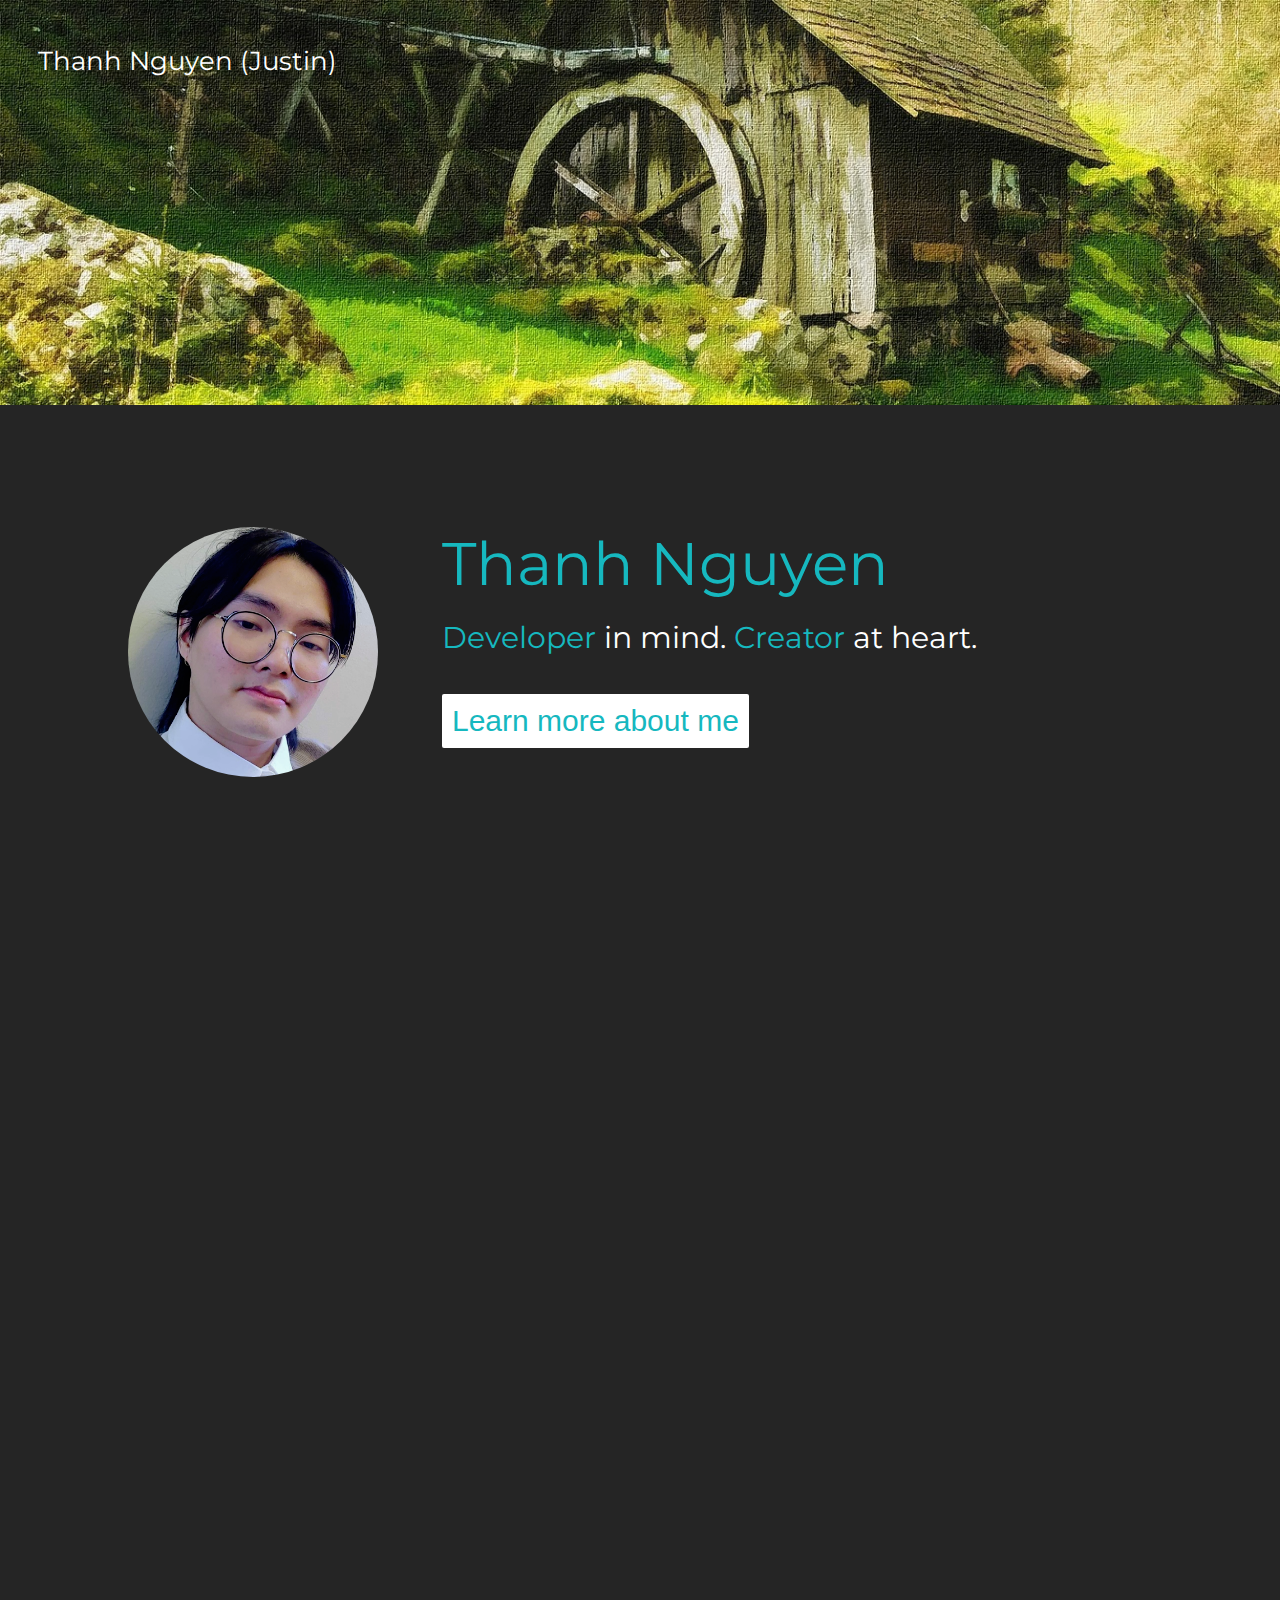
<file: index.html>
<!DOCTYPE html>
<html>
	<head>
		<meta http-equiv="Content-Type" content="text/html; charset=utf-8"/>
		<title>Home</title>
		<meta name="author" content="TNGUYEN"/>
		<link rel="stylesheet" type="text/css" href="resumeCss.css">
		<script type="text/javascript" src="utils.js"></script>
		<script type="text/javascript" src="resumeJs.js"></script>
		<!--<script src="jquery-3.2.1.min.js"></script>-->
		<!--<script type="text/javascript" src="chatroom.js"></script>-->
		<link href='https://fonts.googleapis.com/css?family=Montserrat' rel='stylesheet' type='text/css'>
		<link href='https://fonts.googleapis.com/css?family=Ubuntu' rel='stylesheet' type='text/css'>
	</head>
	<body>
		<header>
			<div class="nameLabel">Thanh Nguyen (Justin)</div>
		</header>
		<nav>
			<!--<hr id="navline" size="1" color="#252525">-->
			<ul id="navBar" style="opacity: 0.0;">
				<li id="skillsBtn" class="navBtn">SKILLS</li>
				<li id="workBtn" class="navBtn">WORK</li>
				<li id="educationBtn" class="navBtn">EDUCATION</li>
				<li id="passionBtn" class="navBtn">PASSION</li>
			</ul>
		</nav>
		<div id="cover" style="opacity: 1.0;">
			<div class="face"><img src="images/myface.png"/></div>
			<p>
				<!--<span class="headerText1">Hey! I'm </span>-->
				<span class="headerText2">Thanh Nguyen</span>
			</p>
			<br/>
			<p>
				<span class="subheaderText blueTxt">Developer </span>
				<span class="subheaderText">in mind.  </span>
				<span class="subheaderText blueTxt">Creator </span>
				<span class="subheaderText">at heart.</span>
			</p>	
			<br/><br/>		
			<button id="uncoverBtn">Learn more about me</button>
			<!--<img id="coverBtn">-->
		</div>
		<div id="contentDiv">
			<div id="contentWrapper"  style="opacity: 0.0;">
				<div id="titleText"></div>
				<br/>
				<img src="images/blueline.png">
				<br/><br/><br/>
				<div id="contentText"></div>
			</div>
			<!--<div id="workGalleryWrapper">
				<div id="galleryTitle">
					<h1>My Gallery</h1>
					<img src="images/blueline.png">
					<br/><br/><br/>
				</div>
				<div id="gallery">
					<h2>CODES</h2><br/>
					<img src="gallery/javacode.png" class="gallerypic">
					<img src="gallery/mysqlcode.png" class="gallerypic">
					<img src="gallery/csharpcode.png" class="gallerypic">
					<img src="gallery/webcode.png" class="gallerypic">
					<h2>WORK</h2><br/>
					<img src="gallery/me1.jpg" class="gallerypic">
					<img src="gallery/me2.jpg" class="gallerypic">
					<img src="gallery/me4.jpg" class="gallerypic">
					<img src="gallery/work1.jpg" class="gallerypic">
					<h2>HOBBIES</h2><br/>
					<img src="gallery/hobby1.jpg" class="gallerypic">
					<img src="gallery/hobby2.jpg" class="gallerypic">
					<img src="gallery/lan1.png" class="gallerypic">
					<img src="gallery/lan2.png" class="gallerypic">
				</div>
			</div>-->
			<div id="gamelink">
				<p>
					<img src="images/github_icon.png" style="vertical-align:middle"/> &nbsp;&nbsp;
					Want to see my work? Check out my latest projects @ 
					<a href="https://akisukei.itch.io/">
						akisukei.itch.io
					</a>
				</p>
				<br/>
				<p>
					<a href="Project1/memorygame.html" style="font-size:30px; color:#FFFFFF;">Or try out my memory game made with JS!</a>
				</p>
			</div>
		</div>
		<footer>
			<div>
				<div class="footerHeader">Contact Me</div>
				<br/>
				<div class="contactText">
					<img src="images/email_icon.png" style="vertical-align:middle"/> &nbsp;&nbsp;&nbsp;
					justin321261@hotmail.com
				</div>
				<br/>
				<div class="contactText">
					<img src="images/phone_icon.png" style="vertical-align:middle"> &nbsp;&nbsp;
					(438)-855-2034
				</div>
			</div>
			<div id="followInfo">
				<div class="footerHeader">My social medias</div>
				<br/>
				<p>
					<a href="https://www.facebook.com/justin.nguyen.714655">
						<img src="images/fb_icon.png">
					</a>
					<a href="https://twitter.com/Akisukei_N">
						<img src="images/twitter_icon.png">
					</a>
					<a href="https://www.pixiv.net/member.php?id=6884843">
						<img src="images/pixiv_icon.png">
					</a>
					<a href="https://www.linkedin.com/in/thanh-tung-justin-nguyen-977b8714b/">
						<img src="images/linkedin_icon.png">
					</a>
				</p>
			</div>
			<!--<div id="chatroomWrapper">
				<br/><br/>
				<h3>Come Chat with me</h3>

				<div id="nameBox">
					<label for="nameInput" id="chatLabel">
						Enter a name:
						<input type="text" size=20 maxlength=20
						name="Name" id="nameInput">
					</label>
				</div>

				<div id="chatbox">
				</div>

				<div id="chatMsgBox">
					<label for="msgbox">
						<textarea id="msgbox" rows="1" cols="45">
						</textarea>
					</label>
					<input type="button" value="Send" id="sendBtn">
				</div>
			</div>-->
		</footer>
	</body>
</html>
</file>
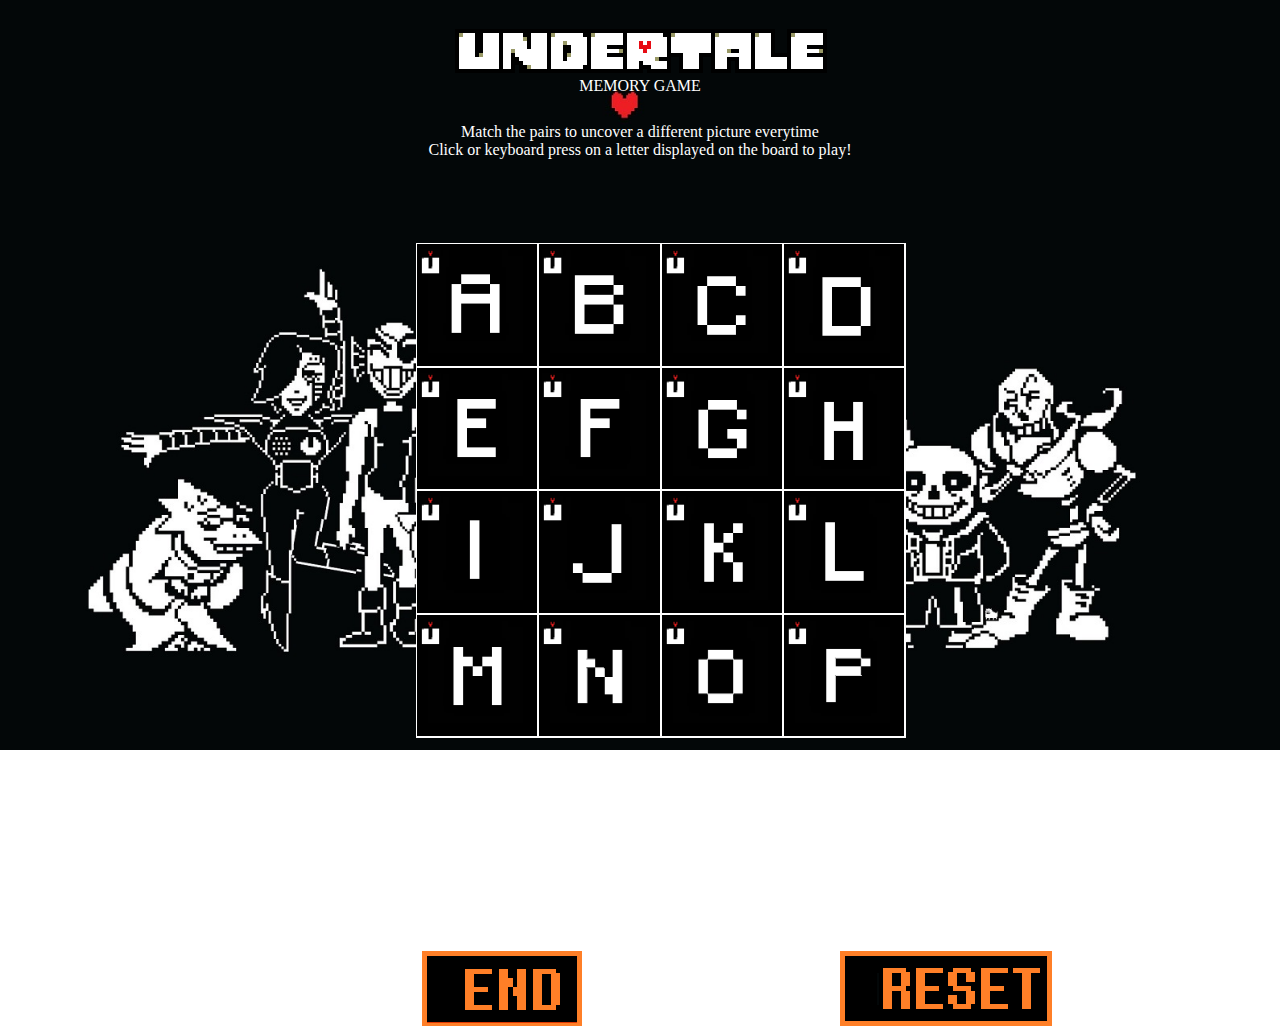
<file: Project1/memorygame.html>
<!DOCTYPE>
<html>
	<head>
		<meta charset="utf-8">
		<title>Undertale Memory Game</title>
		<link href="memorygame.css" type="text/css" rel="stylesheet">
		<script type="text/javascript" src="utils.js"></script>
		<script type="text/javascript" src="eventObjs.js "></script>
	</head>

	<body>
		<div id="wrapper">
			<header>
				<img src="pictures/undertale_logo.png" name="logo">
				<p>MEMORY GAME</p>
			</header>
			<section id="instructions">
				<p>Match the pairs to uncover a different picture everytime
				<br/>
				Click or keyboard press on a letter displayed on the board to play!</p>
			</section>
			<footer>
			</footer>
		</div>
		
		<div>
			<div id="puzzleBoxBack">
				<img id="bgPic">
			</div>
			<div id="puzzleBoxMiddle">
				<img id="t1" class="tile">
				<img id="t2" class="tile">
				<img id="t3" class="tile">
				<img id="t4" class="tile">
				<img id="t5" class="tile">
				<img id="t6" class="tile">
				<img id="t7" class="tile">
				<img id="t8" class="tile">
				<img id="t9" class="tile">
				<img id="t10" class="tile">
				<img id="t11" class="tile">
				<img id="t12" class="tile">
				<img id="t13" class="tile">
				<img id="t14" class="tile">
				<img id="t15" class="tile">
				<img id="t16" class="tile">
			</div>
			<div id="puzzleBoxTop">
				<img id="c1" class="cover">
				<img id="c2" class="cover">
				<img id="c3" class="cover">
				<img id="c4" class="cover">
				<img id="c5" class="cover">
				<img id="c6" class="cover">
				<img id="c7" class="cover">
				<img id="c8" class="cover">
				<img id="c9" class="cover">
				<img id="c10" class="cover">
				<img id="c11" class="cover">
				<img id="c12" class="cover">
				<img id="c13" class="cover">
				<img id="c14" class="cover">
				<img id="c15" class="cover">
				<img id="c16" class="cover">
			</div>
		</div>	
		<div id="btns">
			<img id="endBtn">
			<img id="replayBtn">
			<img id="resetBtn">
		</div>
		
	</body>

</html>
</file>
<file: resumeCss.css>
* {
	margin: 0px;
	padding: 0px;
}

html, body {
	width: 100%;
	height: 150%;
	font-family: 'Montserrat', sans-serif;
	color: white;
	background-color: #252525; 
}

header {
	min-height: 20%;
	width: 100%;
	background-image: url("images/landscape_bg.jpg");
	background-size: cover;
}

header .nameLabel {
	position: absolute;
	font-size: 26px;
	top: 5%;
	left: 3%;
}
/*
img.headerGradient {
	width: 100%;
	/*height: 100%;
	vertical-align: text-bottom;
	/*min-height: 20%;
	position: absolute;
	background-image: url("images/gradient.png");
	background-size: cover;
}
*/


/***************************************************
	COVER
****************************************************/
#cover {
	position: absolute;
	/*top: 50%;*/
	height: 190%;
	left: 0%;
	width: 100%;
	background-color: #252525;
	z-index: 2;
}

#cover .face {
	border-radius: 50%;
	width: 250px;
	height: 250px;
	overflow: hidden;
	display: inline-block;
	float: left;
	margin-left: 10%;
	margin-right: 5%;
}

.face img {
	width: auto;
	height: 100%;
}

#cover .headerText1 { 
	font-size: 50px;
	font-family: 'Ubuntu', sans-serif;
}

#cover .headerText2 {
	font-size: 60px;
	color: #16B8BF;
}

#cover .subheaderText {
	font-size: 30px;
}

#cover .blueTxt {
	color: #16B8BF;
}

#uncoverBtn {
	background-color: #FFFFFF;
	border-width: 0px;
	border-radius: 2px;

	padding: 10px;

	font-size: 30px;
	color: #16B8BF;
}

#uncoverBtn:hover {
	background-color: #16B8BF;
	color: #FFFFFF;
}


/***************************************************
	NAVBAR
****************************************************/
nav {
	min-height: 6%;
	background-color: #252525;
	font-size: 35px;
}

nav ul {
	list-style-type: none;
	margin-left: 10%;
	

}

.navBtn {
	float: left;
	padding: 16px 35px;
}

.navBtn:hover {
	background-color: #0C0C0C;
}


/***************************************************
	CONTENT
****************************************************/
#contentDiv {
	/*min-height: 100%;
	/*background-color: #0C0C0C;
	border-style: inset;
	border-width: 6px;
	border-color: #0F0F0F;*/
	z-index: 1;
	background-color: #FFFFFF;
}

#contentWrapper {
	padding-left: 20%;
	padding-top: 7%;
	padding-right: 18%;
}

#contentText {
	position: relative;
}


#contentWrapper h1 {
	color:#16B8BF;
}


#contentWrapper p {
	display: inline;
	font-size: 18px;
	line-height: 25px;
	color:#808080;
}

#contentWrapper .hl { /*highlight*/
	color: #1F1F1F;
	font-weight: bold;
}

#contentWrapper .subtitle {
	color:#16B8BF;
	font-size: 22px;
	font-weight: bold;
}

#contentWrapper .yearTitle {
	font-style: italic;
	font-weight: bold;
	color: #626262;
}

#contentWrapper ul {
	margin-left: 2.5%;
	font-size: 18px;
	line-height: 25px;
	color:#808080;
}

#contentWrapper .myQuote {
	color: #1F1F1F;
	font-size: 28px;
	font-style: italic;
}



/*for skills tab*/
#rightSkillList {
	float: left;
	position: absolute;
	left: 41%;
	top: 35%;
}

#workGalleryWrapper {
	margin-top: 7%;
}

#galleryTitle {
	margin-left: 20%;
}

#gallery{
	text-align: center;
	margin-right: auto;
	margin-left: auto;
}

.gallerypic {
	width: 200px;
	height: 150px;
}

/***************************************************
	GAMELINK
****************************************************/
#gamelink {
	background-color: #16B8BF;
	color: #FFFFFF;
	font-size: 20px;

	text-align: center;
	
	margin-top: 10%;
	padding-top: 4%;
	padding-bottom: 4%
}

#gamelink a {
	text-decoration: none;
	color: #FFFFFF;
}


/***************************************************
	FOOTER
****************************************************/
footer {
	min-height: 15%;
	background-color: #252525;
	position: relative;

	padding-left: 10%;
	padding-top: 3%;
}

.footerHeader {
	font-size: 24px;
	font-weight: bold;
	color: #16B8BF;
}

.contactText {
	font-size: 16px;
	vertical-align: middle;
}

#followInfo {
	position: absolute;
	left: 50%;
	top: 14%;
}

#followInfo img {
	margin-left: 15px;
}



/***************************************************
	CHATROOM
****************************************************/
/*#followInfo, #chatroomWrapper {
	margin-left: 10%;
	position: absolute;
	left: 30%;
	top: 0%;
}*/

#chatroomWrapper {
	left: 50%;
}

#nameBox {
	margin-left: 3%;
}

#chatbox {
	width: 100%;
	max-width: 100%;
	height: 75px;
	background-color: white;
	color: black;
	overflow: auto;
}

#chatMsgBox{

}

#admin {
	color: #16B8BF;
}
</file>
<file: Project1/memorygame.css>
* { 
	margin: 0px;
	padding: 0px;
}

html, body {
	width: 100%;
	height: 100%;
}

body {
	background-image: url("pictures/undertale_wall.jpg");
	background-repeat: no-repeat;
	background-size: 100%
}

p {
	font-family: "Tw Cen MT";
}

header{
	min-height: 8%;
	padding-top: 2%;
}

footer{
	min-height: 12%;
	text-align: left;
}
#wrapper{
	text-align: center;
	color: white;
}

#instructions{
	min-height: 80%;
	padding-top: 2%;
}

#puzzleBoxBack, #puzzleBoxMiddle, #puzzleBoxTop{
	position: absolute;
	top: 27%;
	width: 35%;
	height: 55%;
	min-width: 490px;
	margin-right: 32.5%;
	margin-left: 32.5%;
	z-index: 10;
}

#puzzleBoxBack img
{
	height: 100%;
	width: 100%;
}
#puzzleBoxMiddle {
	z-index: 20;
}

#puzzleBoxTop {
	z-index: 30;
}

.tile, .cover{
	border: solid 1px white;
	width: 24.55%;
	height: 24.55%;
	overflow: hidden;
	float: left;
}

#btns {
	top:100%;
}

#endBtn {
	margin-left: 33%;
}
/*
#endBtn:hover{
	background-image: url("pictures/end_btn_hover.png");
}

#replayBtn:hover{
	background-image: url("pictures/replay_btn_hover.png");
}

#resetBtn:hover{
	background-image: url("pictures/reset_btn_hover.png");
}*/
</file>
